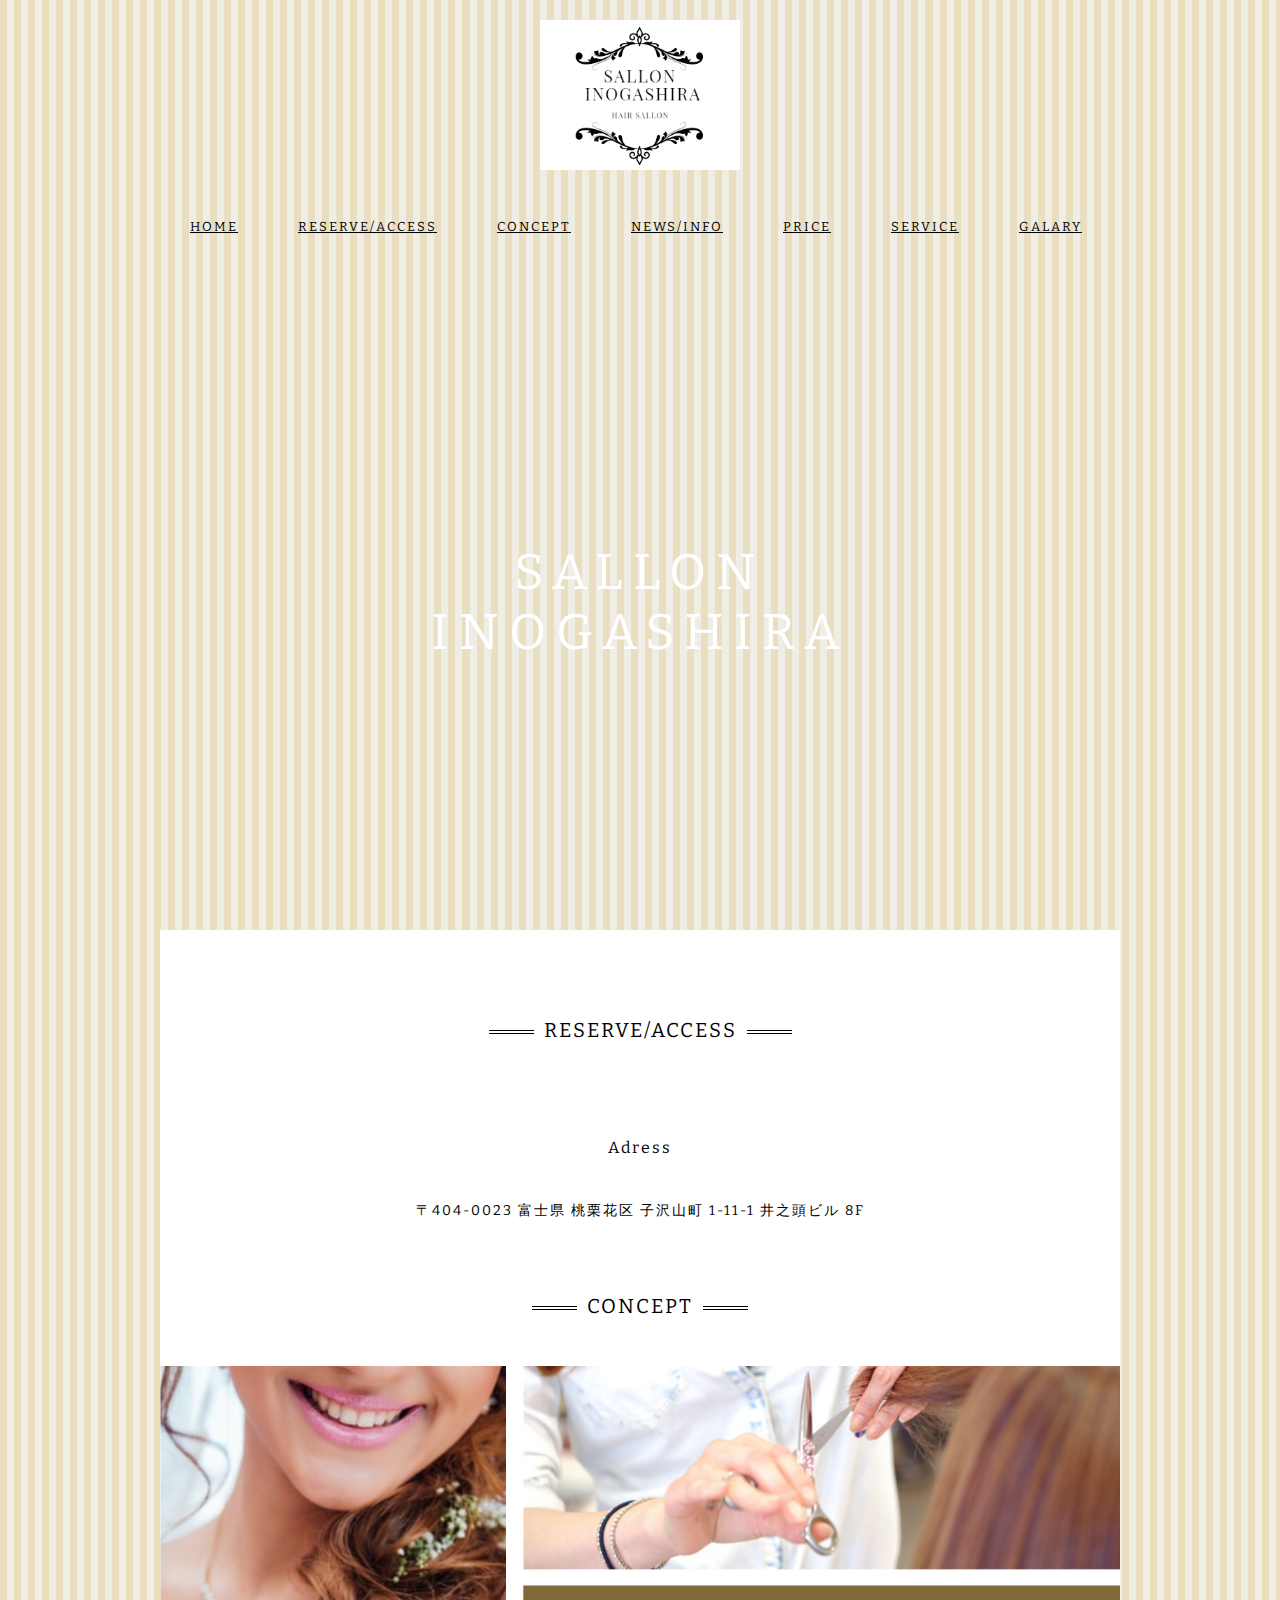
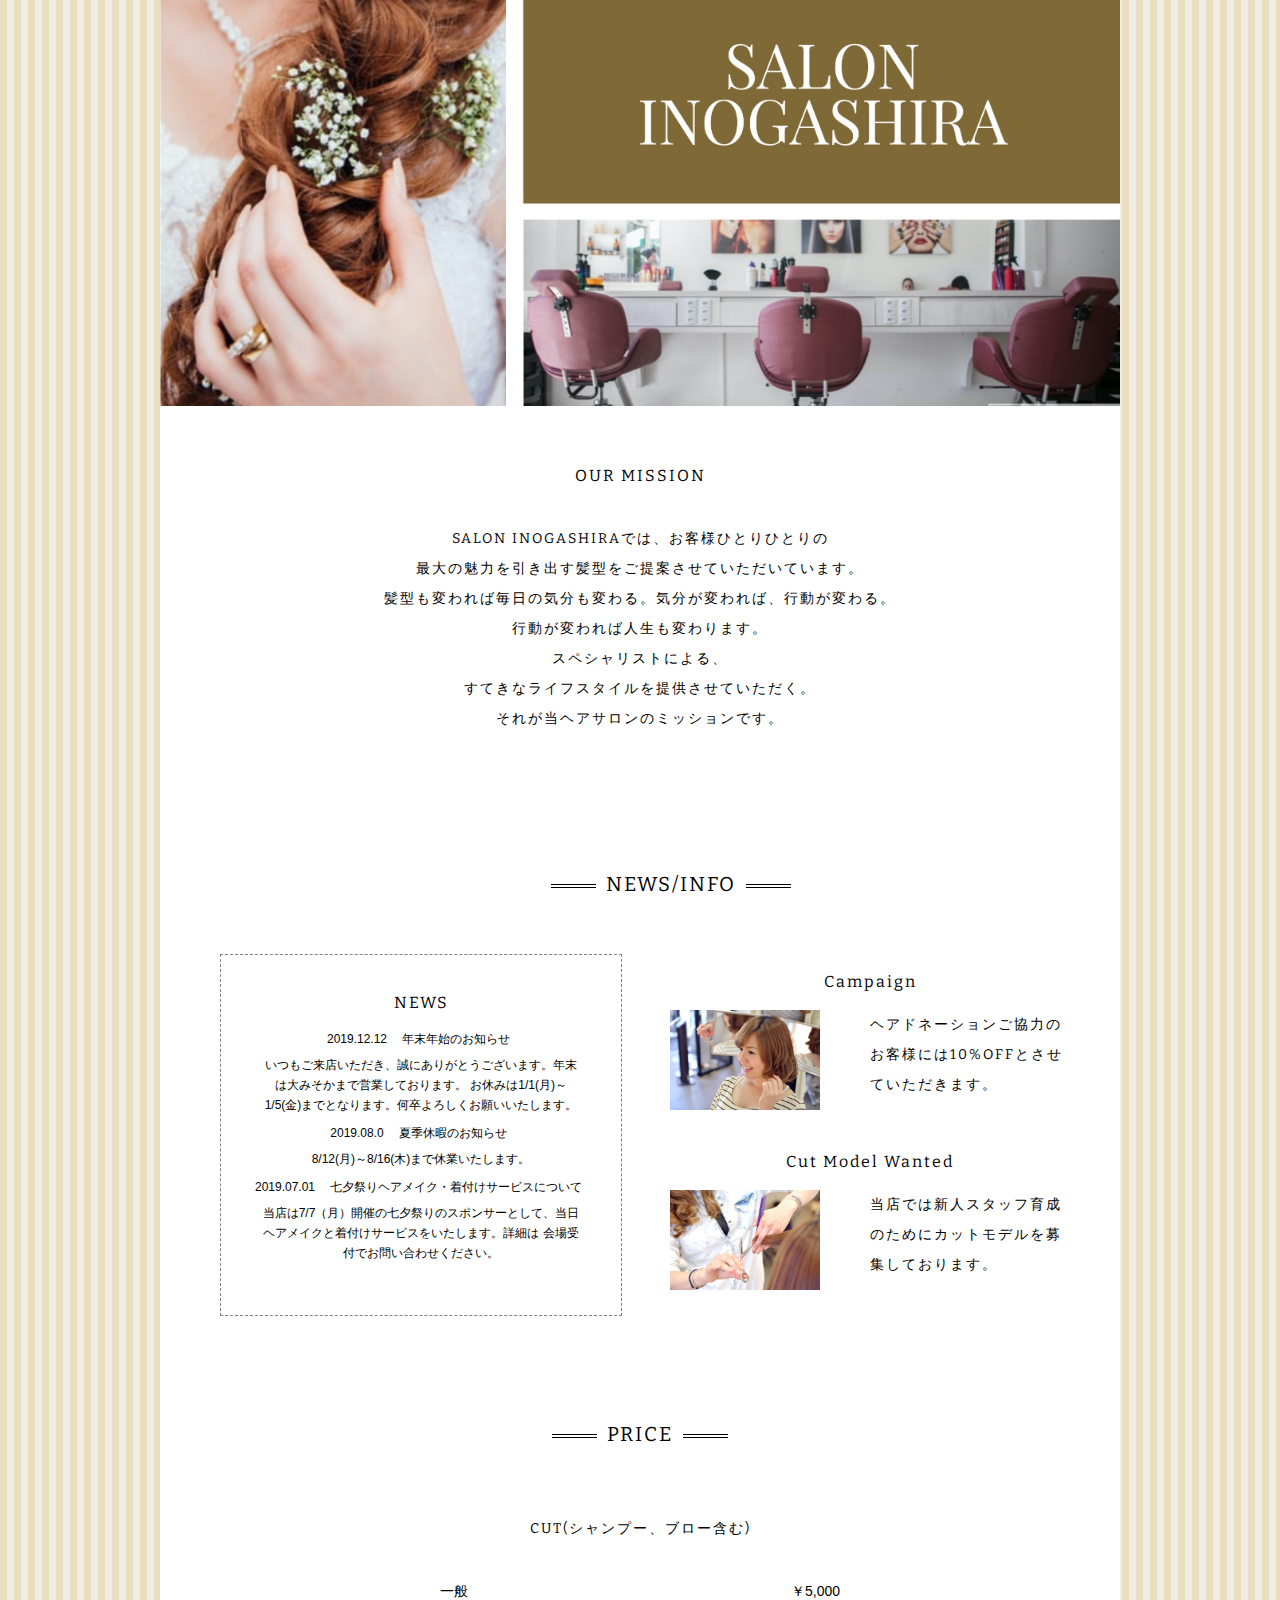
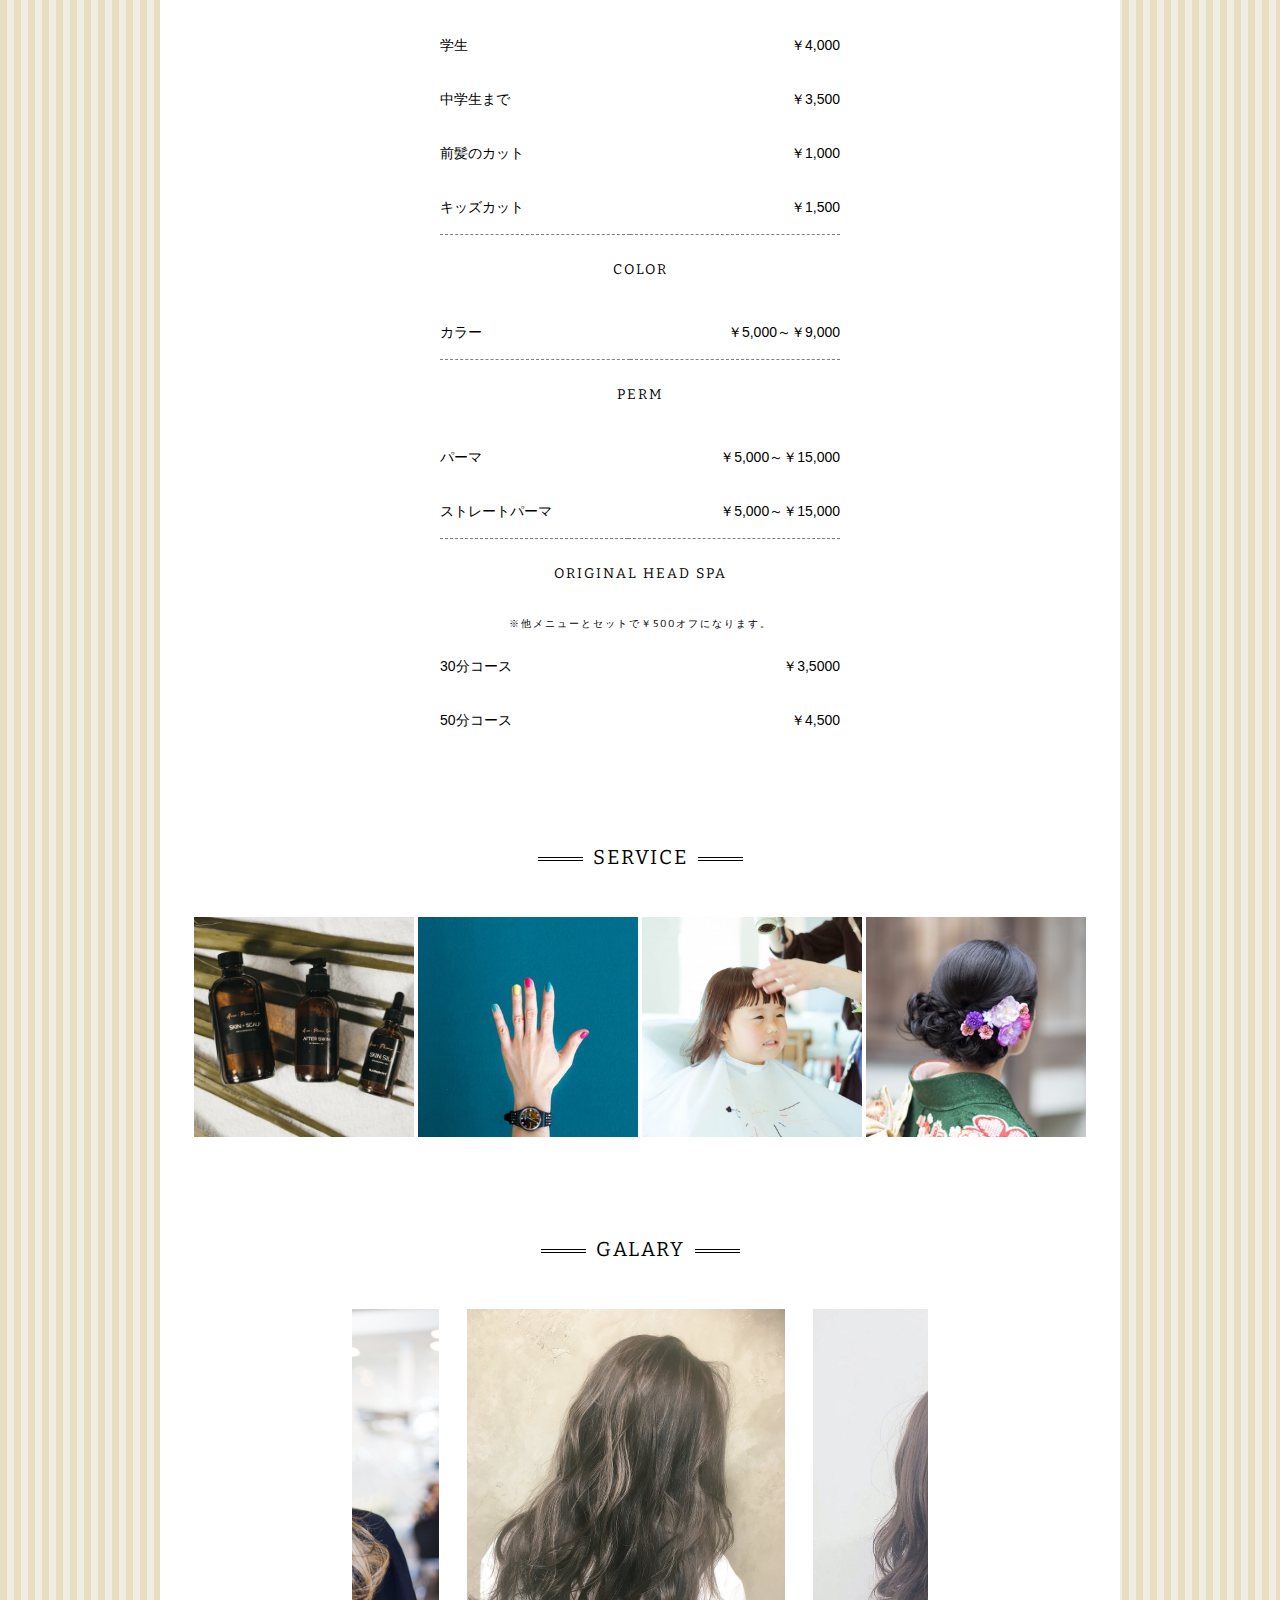
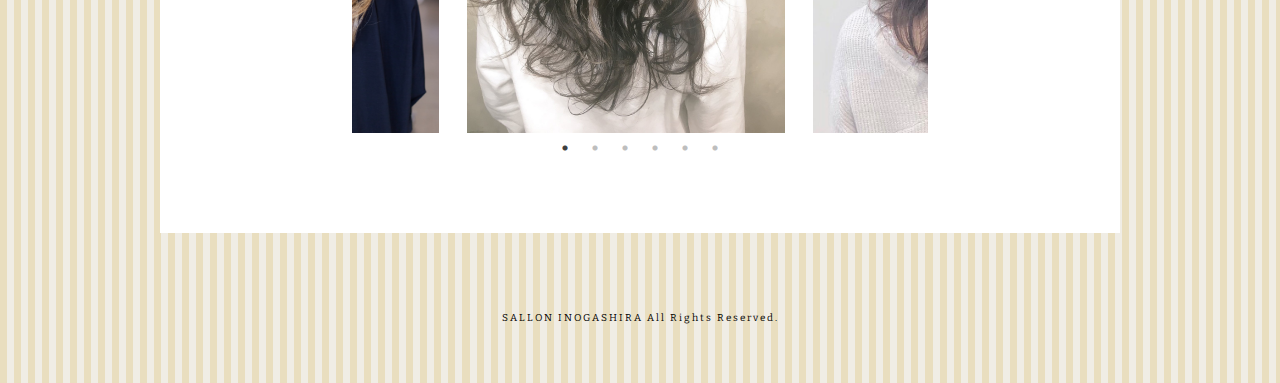
<file: index.html>
<!DOCTYPE html>
<html lang="ja">
<head>
<meta charset="utf-8">
<title>吉祥寺の美容室 | SALLON INOGASHIRA</title>
<link rel="stylesheet" href="reset.css">
<link rel="shortcut icon" href="">
<link rel="stylesheet" href="style.css">
<link href="https://fonts.googleapis.com/css?family=Patua+One|Source+Code+Pro&display=swap" rel="stylesheet">
<link href="https://fonts.googleapis.com/css?family=Bitter&display=swap" rel="stylesheet">
<link rel="icon" type="image/png" sizes="16x16" href="./img/favicon-16x16.png">
<link rel="stylesheet" href="js/slick.css">
<link rel="stylesheet" href="js/slick-theme.css">

<script src="https://cdnjs.cloudflare.com/ajax/libs/jquery/2.2.4/jquery.min.js"></script>
<script src="js/slick.min.js"></script>
<script src=js/main.js type=text/javascript></script>
</head>
<body>
 <div class="modal-cover">
  <div class="bg">
  <div class="wrapper">
  <header>
    <div class="header_wrapper">
    <img src="img/header_logo01.png" width="200px" height="150px" alt="logo">

    <nav>
        <div><a href="index.html">HOME</a></div>
        <div><a href="#reserveAccess">RESERVE/ACCESS</a></div>
        <div><a href="#concept">CONCEPT</a></div>
        <div><a href="#newsInfo">NEWS/INFO</a></div>
        <div><a href="#price">PRICE</a></div>
        <div><a href="#service">SERVICE</a></div>
        <div><a href="#galary">GALARY</a></div>
    </nav>
  </div>
    <P class="header_disp">
<img src="img/header_pic01.jpg" width="960" height="640" alt="sallon_image01">
<img src="img/header_pic02.jpg" width="960" height="640" alt="sallon_image02">

    </P>
      <p class="site_ttl">SALLON<br />INOGASHIRA</p>
  </header>
  <main>
    <div id="reserveAccess">
     <h1>RESERVE/ACCESS</h1>
     <div class="modal js-modal-target">
     <div class="reserveAccess_wrapper">
      <div class="reserveAccess_tel js-reserveAccess_tel">Phone Reservation</div>
      <div class="reserveAccess_web js-reserveAccess_web">Online Reservation</div>
     </div>
     <div class="modal-phone-reserve js-modal-phone-reserve">
         <p class="modal-title">以下の番号におかけください。</p>
         <p class="modal-main-info">000-000-0000</p>
         <p class="modal-info">土・日：10:00~17:00<br />
         平日：10:00~19:00</p>
         <input type="button" class="btn-close js-btn-close" value="閉じる">
     </div>
     <div class="modal-web-reserve js-modal-web-reserve">
         <p class="modal-title">下記リンクにアクセスしご予約ください。</p>
         <p class="modal-main-info">
             <span class="modal-main-info-sub">全国の美容院検索・ご予約はミニモにおまかせ！</span><br/>
             <a href="https://minimodel.jp/">https://minimodel.jp/</a></p>  <input type="button" class="btn-close js-btn-close" value="閉じる">
     </div>
         </div>
     </div>
     <h2>Adress</h2>
     <p>〒404-0023 富士県 桃栗花区 子沢山町 1-11-1 井之頭ビル 8F</p>
     <div class="gglmap"></div>

    <div id="concept">
      <h1>CONCEPT</h1>
      <img src="img/concept_pic01.jpg" width="960" height="640" alt="concept_image01">
      <div class="concept_wrapper">
      <h2>OUR MISSION</h2>
      <p>SALON INOGASHIRAでは、お客様ひとりひとりの<br />最大の魅力を引き出す髪型をご提案させていただいています。<br />
髪型も変われば毎日の気分も変わる。気分が変われば、行動が変わる。<br />行動が変われば人生も変わります。<br />
スペシャリストによる、<br />すてきなライフスタイルを提供させていただく。<br />それが当ヘアサロンのミッションです。</p>
</div></div>
    <div id="newsInfo">
      <h1>NEWS/INFO</h1>
      <div class="newsInfo_main">
        <h2>NEWS</h2>
      <table>
        <tr><td><span class="newsInfo_day">2019.12.12</span><span class="newsInfo_ttl">年末年始のお知らせ</span></tr>
          <tr><td class="newsInfo_desc">いつもご来店いただき、誠にありがとうございます。年末は大みそかまで営業しております。
お休みは1/1(月)～1/5(金)までとなります。何卒よろしくお願いいたします。</td></tr>

        <tr><td><span class="newsInfo_day">2019.08.0</span><span class="newsInfo_ttl">夏季休暇のお知らせ</span></tr>
          <tr class="end"><td class="newsInfo_desc">8/12(月)～8/16(木)まで休業いたします。</td></tr>

          <tr><td><span class="newsInfo_day">2019.07.01</span><span class="newsInfo_ttl">七夕祭りヘアメイク・着付けサービスについて</span></tr>
  <tr><td class="newsInfo_desc">当店は7/7（月）開催の七夕祭りのスポンサーとして、当日ヘアメイクと着付けサービスをいたします。詳細は
    会場受付でお問い合わせください。</td></tr>
      </table>
    </div>
    <div class="newsInfo_sub_wrapper">
    <div class="newsInfo_sub">
      <h2>Campaign</h2>
        <img src="img/info_pic01.jpg" width="150" height="100" alt="newsInfo_image01">
      <p>ヘアドネーションご協力のお客様には10%OFFとさせていただきます。</p>
    </div>
    <div class="newsInfo_sub">
      <h2>Cut Model Wanted</h2>
        <img src="img/info_pic02.jpg" width="150" height="100" alt="newsInfo_image02">
      <p>当店では新人スタッフ育成のためにカットモデルを募集しております。</p>
    </div>
          <!-- <p>※ご希望のかたはスタッフにお問い合わせください。</p> -->
    </div>
  </div>
    <div id="price">
      <h1>PRICE</h1>
        <p class="priceKind">CUT(シャンプー、ブロー含む)</p>
        <table>
          <tr><td class="priceName">一般</td><td class="pricePrice">￥5,000</td></tr>
          <tr><td class="priceName">学生</td><td class="pricePrice">￥4,000</td></tr>
          <tr><td class="priceName">中学生まで</td><td class="pricePrice">￥3,500</td></tr>
          <tr><td class="priceName">前髪のカット</td><td class="pricePrice">￥1,000</td></tr>
          <tr><td class="priceName">キッズカット</td><td class="pricePrice">￥1,500</td></tr>
        </table>

        <p class="priceKind">COLOR</p>
        <table>
          <tr><td class="priceName">カラー</td><td class="pricePrice">￥5,000～￥9,000</td></tr>
        </table>

        <p class="priceKind">PERM</p>
        <table>
          <tr><td class="priceName">パーマ</td><td class="pricePrice">￥5,000～￥15,000</td></tr>
          <tr><td class="priceName">ストレートパーマ</td><td class="pricePrice">￥5,000～￥15,000</td></tr>
        </table>

        <p class="priceKind">ORIGINAL HEAD SPA</p>
            <p class="priceNote">※他メニューとセットで￥500オフになります。</p>
        <table>
          <tr><td class="priceName">30分コース</td><td class="pricePrice">￥3,5000</td></tr>
          <tr><td class="priceName">50分コース</td><td class="pricePrice">￥4,500</td></tr>
        </table>

      </div>
      <div id="service">
        <h1>SERVICE</h1>
        <div class="service_box">
            <a href="products.html"><img src="img/service_pic01.jpg" width="220" height="220" alt="service01"></a>
          <!-- <p class="caption">ヘアケア</p> -->

          <a href="nail.html"><img src="img/service_pic02.jpg"  width="220" height="220" alt="service02"></a>
          <!-- <p class="caption">ネイル</p> -->

            <a href="kidscut.html"><img src="img/service_pic03.jpg" width="220" height="220"alt="service03"></a>
          <!-- <p class="caption">お子様カット</p> -->


            <a href="kimono.html"><img src="img/service_pic04.jpg" width="220" height="220" alt="service04"></a>
          <!-- <p class="caption">着付け</p> -->
        </div>
      </div>
      <div id="galary">
        <h1>GALARY</h1>
        <ul class="slider">
            <a href="#"><li><img src="img/galary_pic01.jpeg" alt="image01" width="424" height="318"></li></a>
            <a href="#"><li><img src="img/galary_pic02.jpeg" alt="image02" width="424" height="318"></li></a>
            <a href="#"><li><img src="img/galary_pic03.jpeg" alt="image03" width="424" height="318"></li></a>
            <a href="#"><li><img src="img/galary_pic04.jpeg" alt="image04" width="424" height="318"></li></a>
            <a href="#"><li><img src="img/galary_pic05.jpg" alt="image05" width="424" height="318"></li></a>
            <a href="#"><li><img src="img/galary_pic06.jpg" alt="image06" width="424" height="318"></li></a>

        </ul>
    </div>
         </main>
   <footer>
            <p>SALLON INOGASHIRA All Rights Reserved.</p> 
      </footer>
     </div>
         </div>
         </div>
</body>
</html>
</file>
<file: style.css>
@charset="uff-8";
/* 共通 */
html{font-size:62.5%;}
body{
  background-image:url("./img/bg.png");
    position:relative;

font-size:1.4rem;
  font-family:メイリオ, Meiryo, 'ヒラギノ角ゴシック Pro',
  'Hiragino Kaku Gothic Pro', Osaka, 'ＭＳ Ｐゴシック', 'MS PGothic', sans-serif;
  box-sizing:border-box;
}
.bg{
  width:1200px;
  height:100%;
  margin:0 auto;
  background-color:white;
}
a:hover{
  cursor:pointer;
  opacity:0.5;
}

a:link{
  color:#000;
}

a:visited{
  color:#000;
}

h1{
  font-family: 'Bitter', serif;
  font-size:2rem;
  letter-spacing:2px;
  text-align:center;
  margin-bottom:50px;
  margin-top:50px;
  position: relative;
display: inline-block;
padding: 0 55px;

}
h1:before, h1:after{
  content: '';
  position: absolute;
  top: 50%;
  display: inline-block;
  width: 45px;
  height: 2px;
  border-top: solid 1px black;
  border-bottom: solid 1px black;
}

h1:before {
  left:0;
}
h1:after {
  right: 0;
}
h2{
  font-family: 'Bitter', serif;
  font-size:1.6rem;
  letter-spacing:2px;
  text-align:center;
  margin-bottom:20px;

}

p{
  font-family: 'Bitter', serif;
  letter-spacing:2px;
  text-align:center;
  padding:20px 10px;
    line-height:3rem;
}


main{
  width:960px;
  margin:0 auto;
  background-color:white;
}

#reserveAccess,#concept,#newsInfo,#price,#service,#galary{
  margin-bottom:50px;
}

.wrapper{
    width:80%;
    margin:0 auto;
}
/* ヘッダー */
header{
width:100%;
  height:870px;
  margin:0 auto;
  padding-top:0px;
  text-align:center;
}
.header_wrapper{
  margin-top:0;
  margin-bottom:10px;
  padding-top:20px;
  padding-bottom:30px;
  width:100%;

}
.site_ttl{
  border-bottom:none;
}
.header_disp{
  width:960px;
  height:640px;
  margin:0 auto;
  overflow:hidden;
  text-align:center;
position:relative;
}
.header_disp img {
   position: absolute;
   top: 0;
   left:0;
   z-index: 8;
   opacity: 0.0;
}
.header_disp img.active {
   z-index: 10;
   opacity: 1.0;
}
.header_disp img.last-active {
   z-index: 9;
}

.site_ttl{
  z-index:30;
  line-height:6rem;
  font-family: 'Bitter', serif;
  font-size:5rem;
  position:relative;
  bottom:450px;
  letter-spacing:10px;
  color:#fff;

}
nav{
  width:960px;
  height:50px;
  margin:0 auto;
  display:flex;
  padding-top:30px;
}
nav div{
  font-family: 'Bitter', serif;
  letter-spacing:2px;
    /* font-family: 'Source Code Pro', monospace; */
  padding:0px 25px;
  margin:0 5px;
  font-size:1.3rem;
  line-height:50px;
}

/* main */
main{
  background-color:#fff;
}

/* reserve/access */

#reserveAccess{
margin-top:60px;
padding-top:40px;
text-align:center;
}
.reserveAccess_wrapper{
  padding:0px 200px;
  overflow:hidden;
    position:relative;
}

.reserveAccess_tel,.reserveAccess_web{
  background-color:#fff;
  width:150px;
  height:45px;
  float:left;
  margin:0 auto;
  font-size:1.5rem;
  letter-spacing:2px;
  text-align:center;
  padding:30px 50px;
  border:solid 1px gray;
  border-radius:10px;
}

.reserveAccess_tel:hover,.reserveAccess_web:hover{
  cursor:pointer;
  opacity:0.7;
}
#reserveAccess h2{
  margin-bottom:0;
}
.reserveAccess_web{
  line-height:2rem;
}
.reserveAccess_tel{
  margin-right:50px;
  margin-left:0px;
    line-height:2rem;
}
.reserveAccess_tel a,.reserveAccess_web a{

}
#reserveAccess h2{
  margin-top:30px;
}

/* concept */
#concept{
  overflow:hidden;
  text-align:center;
}
#concept img{
  margin-bottom:40px;
}
.concept_wrapper{
  padding:20px 30px;
}

/*モーダル*/
.modal-cover{
    z-index:31;
    background-color:rgba(0,0,0,.5);
    width:100%;
    height:100%; 
    position:absolute;
    top:0;
    left:0;
}
.modal-phone-reserve,.modal-web-reserve{
    display:none;
    width:400px;
    height:250px;
    background-color:rgba(235, 224, 192,.8);
    position:absolute;
    top:1020px;
    left:475px;
        
}
p.modal-title{
margin:30px 0 0 0;  
padding:5px;
}

p.modal-main-info{
    font-size:2rem;
    padding:0 10px 0 10px;
}
p.modal-info{
margin:10px 0 10px 0;  
padding:5px;

}
.modal-main-info-sub{
    font-size:1.2rem;
}
.btn-close{
    padding:5px 15px;
    position:absolute;
    left:300px;
    bottom:20px;
    background-color:rgba(129,121,118,1);
    border:none;
    color:#fff;
}

.btn-close:hover{
    cursor:pointer;
}

.fadein{
    opacity:0;
    transform:translateY(20px);
    transition:all 1s;
}

/* info */
#newsInfo h1{
  position:relative;
  right:200px;
}
#newsInfo{
    overflow:hidden;
  width:960px;
  height:500px;
text-align:center;
  }
/* clear:both; */

/* .end::after{
  border:1px solid gray;
} */

.newsInfo_main{
  padding:40px 20px;
  width:360px;
  height:280px;
  border:1px dashed gray;
  float:left;
  position:relative;
  top:130px;
margin-left:60px;
    }

.newsInfo_main ul li{
  margin:10px;
}
.newsInfo_main ul p{
  width:300px;
}
.newsInfo_day{
    padding:20px 5px;
    font-size:1.2rem;
}
.newsInfo_ttl{
    padding:20px 10px;
    font-size:1.2rem;
}
.newsInfo_sub_wrapper{
 float:right;
 width:400px;
 height:400px;
 margin-right:50px;
/* overflow:hidden; */
    }
.newsInfo_sub{
  width:400px;
  height:150px;
  margin-top:30px;
}
.newsInfo_sub img{
float:left;
}
.newsInfo h2{
  margin-bottom:30px;
}
.newsInfo_sub p{
width:200px;
height:50px;
float:right;
text-align:left;
padding:0;

}
.newsInfo_desc{
  padding:10px 20px;
  font-size:1.2rem;
  line-height:2rem;
}

/* price */
#price{
      text-align:center;
}
#price table{
  width:400px;
  margin:0 auto;
}
#price table:not(:last-child){
border-bottom:1px dashed gray;
}
#price table tr .priceName{
  width:400px;
  margin:0 auto;
  text-align:left;
}
#price table tr .pricePrice{
  text-align:right;
  margin:30px 20px;
  width:400px;
  margin:0 auto;
  padding:20px 0px;
}
.priceNote{
  padding:0;
  font-size:1rem;
}
/* service */
#service{
      text-align:center;
      position:relative;
}

#service img:hover{
  opacity:0.5;
  cursor:pointer;
}
#service .service_box img::before{
  z-index:20;
  content:"";
  display:block;
  position:absolute;
  width:220px;
  height:220px;
background-color: rgba(0,0,0,0.5);
}
#service img:not(:last-child){
  margin-right:20px;
}

/* galary */
#galary{
      text-align:center;
}
.slider{
position:relative;
bottom:100px;
    margin: 100px auto;
    width: 60%;
}
.slider img{
    height: 424px;
    width: 318px;
}
/*slick setting*/
.slick-prev:before,
.slick-next:before {
    color: #000;
}

/* PRODUCTS */
#Products{
    text-align:center;
}

.products-table-wrapper{
    width:100%;
    display:flex;
    flex-flow:row;
    flex-wrap:wrap;
    justify-content:space-between;
    overflow:hidden;
    margin:0 auto;
}
.ProductImg,.kitsukeImg{
    width: 100%;
    height:200px;
    background:rgba(0,0,0,0);
    z-index:35;
    overflow:hidden;
    position:absolute;
}
.ProductImg,.kitsukeImg:hover{
    background:rgba(0,0,0,.2);
    z-index:35;
}
.products-item,.kitsuke-item{
    background-color:antiquewhite;
    width:calc(100%/3.05);
    height:200px;
    background-color;
    float:left;
    margin:2px;
    box-sizing:border-box;
    position:relative;
    transition-duration: 0.3s;
}
.products-item:hover{
      position:relative;
      z-index:35;
}
.product-desc,.service-desc{
    width:150px;
    height:auto;
    position:relative;
    line-height:1.2;
    z-index:37;
    top:30%;
    margin:0 auto;
    border:1px solid black;
}

.modal{
    position:absolute;
    top:0;
    bottom:0;
    left:0;
    right:0;
    background-color:rgba(255,255,255,.8);
    display:none;
    z-index:36;
    transition-duration: 0.3s;

}

/*
.product-desc{
 
}

.product-desc-2{
    left:660px;
    top:230px;
    display:none;
}
.product-desc-3{
    left:960px;
    top:230px;
    display:none;
}
.product-desc-4{
    left:360px;
    top:430px;
    display:none;
}
.product-desc-5{
    left:660px;
    top:430px;
    display:none;
}
.product-desc-6{
    left:960px;
    top:430px;
    display:none;
}
*/
.product-item-modal{
    width:298px;
    height:200px;
    box-sizing:border-box;
/*    margin:1px 1px 1px 1px;*/
    background:rgba(0,0,0,.5);
/*     padding:10px;*/
    position:absolute;
    bottom:20px; 
}
/*時間があったら挑戦したい*/
.js-effect-fade {
　opacity : 0;
　transform : translate(0, 45px);
　transition : all 300ms;
}

.js-effect-scroll {
　opacity : 1;
　transform : translate(0, 0);
}

.ProductNote{
    font-size:1.5rem;
    line-height:1.5;
    padding-bottom:10px;
}

/*Nail*/

.nails-wrapper{
    margin-top:20px;    
}
.img-wrapper>img{
    text-align:center;
}
.service_catchcopy{
    font-size:4rem;
    line-height:2;
    letter-spacing:4px;
    position:relative;
   bottom:350px;
    text-align:left;
}

#Nails table{
  width:400px;
  margin:0 auto;
}
#Nails table:not(:last-child){
border-bottom:1px dashed gray;
}
#Nails table tr .priceName{
  width:400px;
  margin:0 auto;
  text-align:left;
}
#Nails table tr .pricePrice{
  text-align:right;
  margin:30px 20px;
  width:400px;
  margin:0 auto;
  padding:20px 0px;
}
#Nails{
   
    text-align:center;
}

#kidscut h1{
    margin-left:330px;
    text-align:center;
}

#kitsuke{
    text-align:center;
}

.kitsuke-table-wrapper{
    width:900px;    
    overflow:hidden;
    margin:0 auto;
}
.kitsuke-desc{
    width:150px;
    height:100px;
    position:absolute;
    line-height:1.2;
    z-index:35;
}
/*
.kitsukeImg{
    width: 298px;
    height:200px;
    background:rgba(0,0,0,0);
    z-index:35;
    overflow:hidden;
    position:absolute;
}
.kitsukeImg:hover{
    background:rgba(0,0,0,.2);
    z-index:35;
}
*/

.kitsuke-desc-1{
    font-size:1.8rem;
    left:520px;
    top:260px;
    display:none;
}

.kitsuke-desc-2{
        font-size:1.8rem;
    left:820px;
    top:260px;
    display:none;
}
.kitsuke-desc-3{
        font-size:1.8rem;
    left:1120px;
    top:260px;
    display:none;
}
.kitsuke-desc-4{
        font-size:1.8rem;    
   left:520px;
    top:450px;
    display:none;
}
.kitsuke-desc-5{
        font-size:1.8rem;
  left:820px;
    top:450px;
    display:none;
}
.kitsuke-desc-6{
            font-size:1.8rem;
  left:1120px;
    top:450px;
    display:none;
}
footer{
  width:100%;
  height:100px;
  color:#000;
  text-align:center;
font-size:1rem;
}
footer p{
    margin-top:20px;
}
/*
footer ul{
  width:500px;
  margin:0 auto;
}

footer ul li{
margin:30px;
float:left;
font-size:1.5rem;
text-decoration:underline;

}
*/
</file>
